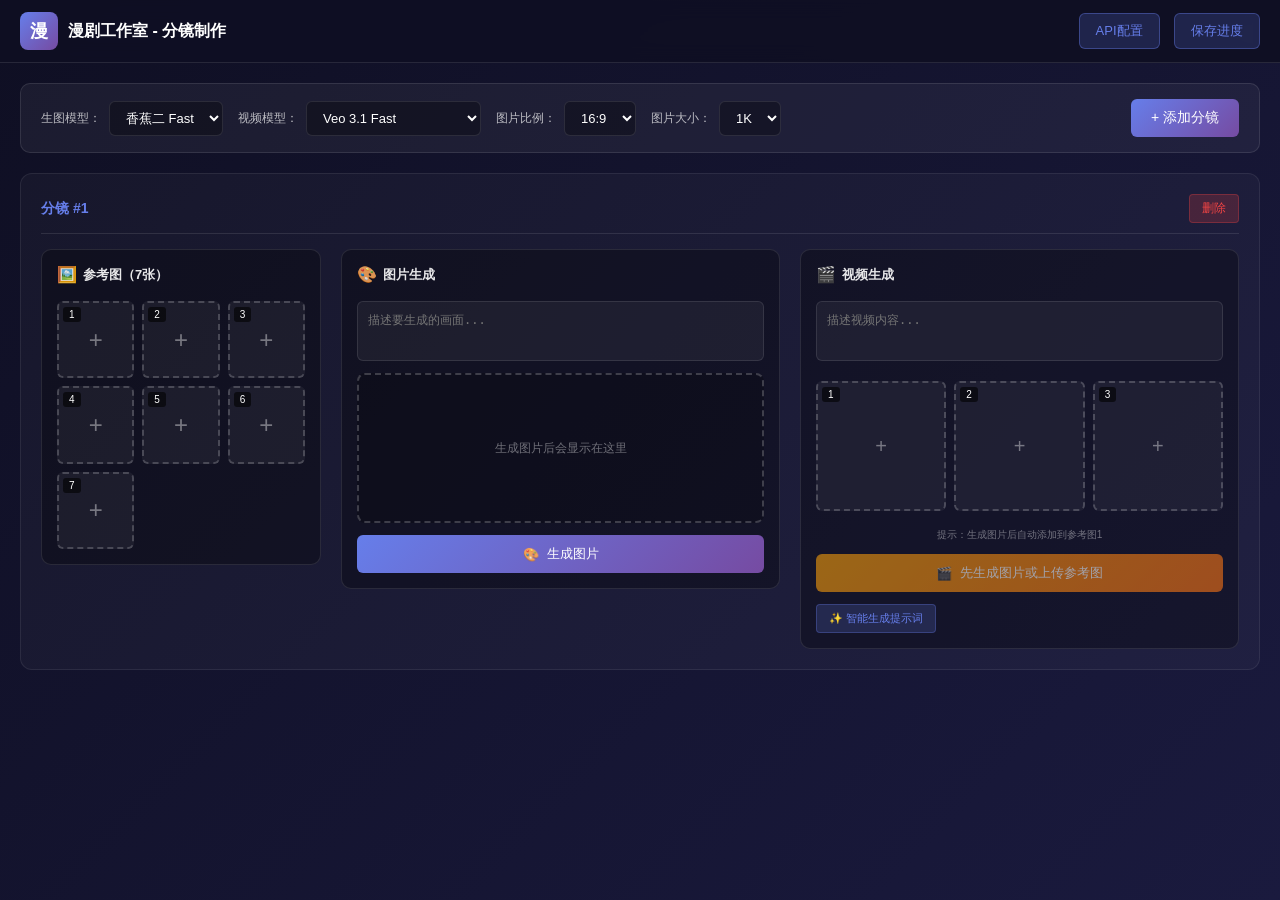
<file: index.html>
<!DOCTYPE html>
<html lang="zh-CN">
<head>
    <meta charset="UTF-8">
    <meta http-equiv="Content-Type" content="text/html; charset=UTF-8">
    <meta name="viewport" content="width=device-width, initial-scale=1.0">
    <title>漫剧工作室 - AI漫剧分镜制作</title>
    <style>
        * { margin: 0; padding: 0; box-sizing: border-box; }
        body {
            font-family: -apple-system, BlinkMacSystemFont, "Segoe UI", Roboto, "Microsoft YaHei", "PingFang SC", sans-serif;
            background: linear-gradient(135deg, #0f0f23 0%, #1a1a3e 100%);
            min-height: 100vh;
            color: #fff;
            padding-bottom: 80px;
        }
        
        /* 顶部导航 */
        .header {
            background: rgba(15, 15, 35, 0.95);
            border-bottom: 1px solid rgba(255, 255, 255, 0.1);
            padding: 12px 20px;
            display: flex;
            align-items: center;
            justify-content: space-between;
            position: sticky;
            top: 0;
            z-index: 100;
            backdrop-filter: blur(10px);
        }
        .logo {
            display: flex;
            align-items: center;
            gap: 10px;
        }
        .logo-icon {
            width: 38px;
            height: 38px;
            background: linear-gradient(135deg, #667eea 0%, #764ba2 100%);
            border-radius: 8px;
            display: flex;
            align-items: center;
            justify-content: center;
            font-size: 18px;
            font-weight: bold;
        }
        .logo-text {
            font-size: 16px;
            font-weight: 600;
        }
        .header-btn {
            background: rgba(102, 126, 234, 0.2);
            border: 1px solid rgba(102, 126, 234, 0.4);
            color: #667eea;
            padding: 8px 16px;
            border-radius: 6px;
            font-size: 13px;
            cursor: pointer;
            margin-left: 10px;
        }
        
        /* 主容器 */
        .main-container {
            max-width: 1400px;
            margin: 20px auto;
            padding: 0 20px;
        }
        
        /* 工具栏 */
        .toolbar {
            background: rgba(255, 255, 255, 0.05);
            border: 1px solid rgba(255, 255, 255, 0.1);
            border-radius: 10px;
            padding: 15px 20px;
            margin-bottom: 20px;
            display: flex;
            gap: 15px;
            align-items: center;
            flex-wrap: wrap;
        }
        .toolbar-item {
            display: flex;
            align-items: center;
            gap: 8px;
        }
        .toolbar-label {
            font-size: 12px;
            color: rgba(255, 255, 255, 0.7);
        }
        .toolbar-select {
            background: rgba(0, 0, 0, 0.3);
            border: 1px solid rgba(255, 255, 255, 0.1);
            color: #fff;
            padding: 8px 12px;
            border-radius: 6px;
            font-size: 13px;
        }
        .btn-add-row {
            background: linear-gradient(135deg, #667eea 0%, #764ba2 100%);
            border: none;
            color: white;
            padding: 10px 20px;
            border-radius: 6px;
            font-size: 14px;
            font-weight: 500;
            cursor: pointer;
            margin-left: auto;
        }
        .btn-add-row:hover {
            opacity: 0.9;
        }
        
        /* 分镜行 */
        .scene-row {
            background: rgba(255, 255, 255, 0.03);
            border: 1px solid rgba(255, 255, 255, 0.08);
            border-radius: 12px;
            padding: 20px;
            margin-bottom: 20px;
            animation: fadeIn 0.3s ease;
        }
        @keyframes fadeIn {
            from { opacity: 0; transform: translateY(10px); }
            to { opacity: 1; transform: translateY(0); }
        }
        .scene-header {
            display: flex;
            justify-content: space-between;
            align-items: center;
            margin-bottom: 15px;
            padding-bottom: 10px;
            border-bottom: 1px solid rgba(255, 255, 255, 0.1);
        }
        .scene-number {
            font-size: 14px;
            font-weight: 600;
            color: #667eea;
        }
        .btn-delete-row {
            background: rgba(239, 68, 68, 0.2);
            border: 1px solid rgba(239, 68, 68, 0.3);
            color: #ef4444;
            padding: 5px 12px;
            border-radius: 4px;
            font-size: 12px;
            cursor: pointer;
        }
        
        /* 3列网格布局 */
        .scene-grid {
            display: grid;
            grid-template-columns: 280px 1fr 1fr;
            gap: 20px;
            align-items: start;
        }
        
        /* 板块样式 */
        .panel {
            background: rgba(0, 0, 0, 0.3);
            border: 1px solid rgba(255, 255, 255, 0.1);
            border-radius: 10px;
            padding: 15px;
            display: flex;
            flex-direction: column;
            gap: 12px;
        }
        .panel-header {
            font-size: 13px;
            font-weight: 600;
            color: rgba(255, 255, 255, 0.9);
            margin-bottom: 5px;
            display: flex;
            align-items: center;
            gap: 6px;
        }
        .panel-icon {
            font-size: 16px;
        }
        
        /* 7个参考图区域 */
        .ref-grid {
            display: grid;
            grid-template-columns: repeat(3, 1fr);
            gap: 8px;
        }
        .ref-slot {
            aspect-ratio: 1;
            background: rgba(255, 255, 255, 0.05);
            border: 2px dashed rgba(255, 255, 255, 0.2);
            border-radius: 6px;
            display: flex;
            align-items: center;
            justify-content: center;
            cursor: pointer;
            position: relative;
            overflow: hidden;
            transition: all 0.3s;
        }
        .ref-slot:hover {
            border-color: #667eea;
            background: rgba(102, 126, 234, 0.1);
        }
        .ref-slot.has-image {
            border-style: solid;
            border-color: #22c55e;
        }
        .ref-slot img {
            width: 100%;
            height: 100%;
            object-fit: cover;
            border-radius: 4px;
        }
        .ref-slot .upload-icon {
            font-size: 24px;
            color: rgba(255, 255, 255, 0.4);
        }
        .ref-number {
            position: absolute;
            top: 4px;
            left: 4px;
            background: rgba(0, 0, 0, 0.6);
            color: #fff;
            font-size: 10px;
            padding: 2px 6px;
            border-radius: 3px;
        }
        
        /* 3个视频参考图 */
        .video-ref-grid {
            display: grid;
            grid-template-columns: repeat(3, 1fr);
            gap: 8px;
        }
        .video-ref-slot {
            aspect-ratio: 1;
            background: rgba(255, 255, 255, 0.05);
            border: 2px dashed rgba(255, 255, 255, 0.2);
            border-radius: 6px;
            display: flex;
            align-items: center;
            justify-content: center;
            cursor: pointer;
            position: relative;
            overflow: hidden;
            transition: all 0.3s;
        }
        .video-ref-slot:hover {
            border-color: #f59e0b;
            background: rgba(245, 158, 11, 0.1);
        }
        .video-ref-slot.has-image {
            border-style: solid;
            border-color: #22c55e;
        }
        .video-ref-slot.has-generated-image {
            border-style: solid;
            border-color: #667eea;
        }
        .video-ref-slot img {
            width: 100%;
            height: 100%;
            object-fit: cover;
            border-radius: 4px;
        }
        .video-ref-slot .upload-icon {
            font-size: 20px;
            color: rgba(255, 255, 255, 0.4);
        }
        .video-ref-number {
            position: absolute;
            top: 4px;
            left: 4px;
            background: rgba(0, 0, 0, 0.6);
            color: #fff;
            font-size: 10px;
            padding: 2px 6px;
            border-radius: 3px;
        }
        
        /* 通用输入框 */
        .input-textarea {
            background: rgba(255, 255, 255, 0.05);
            border: 1px solid rgba(255, 255, 255, 0.1);
            border-radius: 6px;
            padding: 10px;
            color: #fff;
            font-size: 12px;
            width: 100%;
            resize: none;
            min-height: 60px;
        }
        .input-textarea:focus {
            outline: none;
            border-color: #667eea;
        }
        
        /* 图片生成框 */
        .image-preview-box {
            background: rgba(0, 0, 0, 0.2);
            border: 2px dashed rgba(255, 255, 255, 0.2);
            border-radius: 8px;
            min-height: 150px;
            display: flex;
            align-items: center;
            justify-content: center;
            position: relative;
            overflow: hidden;
        }
        .image-preview-box.has-image {
            border-style: solid;
            border-color: #667eea;
            padding: 8px;
        }
        .image-preview {
            width: 100%;
            max-height: 140px;
            object-fit: contain;
            border-radius: 6px;
            cursor: pointer;
        }
        .image-preview:hover {
            opacity: 0.9;
        }
        .empty-hint {
            color: rgba(255, 255, 255, 0.4);
            font-size: 12px;
            text-align: center;
            padding: 10px;
        }
        
        /* 按钮 */
        .btn-gen-image {
            background: linear-gradient(135deg, #667eea 0%, #764ba2 100%);
            border: none;
            color: white;
            padding: 10px 20px;
            border-radius: 6px;
            font-size: 13px;
            font-weight: 500;
            cursor: pointer;
            display: flex;
            align-items: center;
            justify-content: center;
            gap: 8px;
            width: 100%;
        }
        .btn-gen-image:hover {
            opacity: 0.9;
        }
        .btn-gen-image:disabled {
            opacity: 0.6;
            cursor: not-allowed;
        }
        
        .btn-gen-video {
            background: linear-gradient(135deg, #f59e0b 0%, #f97316 100%);
            border: none;
            color: white;
            padding: 10px 20px;
            border-radius: 6px;
            font-size: 13px;
            font-weight: 500;
            cursor: pointer;
            display: flex;
            align-items: center;
            justify-content: center;
            gap: 8px;
            width: 100%;
        }
        .btn-gen-video:hover {
            opacity: 0.9;
        }
        .btn-gen-video:disabled {
            opacity: 0.6;
            cursor: not-allowed;
        }
        
        .btn-regen-prompt {
            background: rgba(102, 126, 234, 0.2);
            border: 1px solid rgba(102, 126, 234, 0.3);
            color: #667eea;
            padding: 6px 12px;
            border-radius: 4px;
            font-size: 11px;
            cursor: pointer;
            align-self: flex-start;
        }
        .btn-regen-prompt:hover {
            background: rgba(102, 126, 234, 0.3);
        }
        
        .btn-small {
            background: rgba(255, 255, 255, 0.1);
            border: 1px solid rgba(255, 255, 255, 0.2);
            color: #fff;
            padding: 5px 10px;
            border-radius: 4px;
            font-size: 11px;
            cursor: pointer;
        }
        .btn-small:hover {
            background: rgba(255, 255, 255, 0.2);
        }
        .btn-download {
            background: rgba(34, 197, 94, 0.2);
            border-color: rgba(34, 197, 94, 0.3);
            color: #22c55e;
        }
        .btn-download:hover {
            background: rgba(34, 197, 94, 0.3);
        }
        
        /* 进度条 */
        .progress-bar {
            width: 100%;
            height: 4px;
            background: rgba(255, 255, 255, 0.1);
            border-radius: 2px;
            overflow: hidden;
            display: none;
        }
        .progress-bar.active {
            display: block;
        }
        .progress-fill {
            height: 100%;
            background: linear-gradient(90deg, #667eea 0%, #764ba2 100%);
            transition: width 0.3s;
        }
        
        /* 操作按钮组 */
        .action-buttons {
            display: flex;
            gap: 8px;
            margin-top: 8px;
            flex-wrap: wrap;
        }
        
        /* 提示信息 */
        .hint-text {
            color: rgba(255, 255, 255, 0.4);
            font-size: 10px;
            text-align: center;
            margin-top: 5px;
        }
        
        /* 全屏预览 */
        .preview-modal {
            display: none;
            position: fixed;
            top: 0;
            left: 0;
            width: 100%;
            height: 100%;
            background: rgba(0, 0, 0, 0.95);
            z-index: 1000;
            align-items: center;
            justify-content: center;
        }
        .preview-modal.active {
            display: flex;
        }
        .preview-content {
            max-width: 90%;
            max-height: 90%;
            position: relative;
        }
        .preview-image {
            max-width: 100%;
            max-height: 100%;
            object-fit: contain;
            border-radius: 8px;
        }
        .preview-close {
            position: absolute;
            top: -40px;
            right: 0;
            color: white;
            font-size: 28px;
            cursor: pointer;
            padding: 10px;
        }
        
        /* 隐藏的文件输入 */
        .hidden-input {
            display: none;
        }
        
        /* 加载动画 */
        .loading-spinner {
            display: inline-block;
            width: 12px;
            height: 12px;
            border: 2px solid rgba(255, 255, 255, 0.3);
            border-top-color: #fff;
            border-radius: 50%;
            animation: spin 0.8s linear infinite;
        }
        @keyframes spin {
            to { transform: rotate(360deg); }
        }
        
        /* 响应式 */
        @media (max-width: 1200px) {
            .scene-grid {
                grid-template-columns: 1fr;
                gap: 15px;
            }
        }
        
        @media (max-width: 768px) {
            .ref-grid, .video-ref-grid {
                grid-template-columns: repeat(4, 1fr);
            }
            .header {
                flex-direction: column;
                gap: 10px;
            }
            .toolbar {
                flex-direction: column;
                align-items: stretch;
            }
            .btn-add-row {
                margin-left: 0;
                width: 100%;
            }
        }
    </style>
</head>
<body>
    <!-- 顶部导航 -->
    <div class="header">
        <div class="logo">
            <div class="logo-icon">漫</div>
            <div class="logo-text">漫剧工作室 - 分镜制作</div>
        </div>
        <div>
            <button class="header-btn" onclick="showApiModal()">API配置</button>
            <button class="header-btn" onclick="saveAllData()">保存进度</button>
        </div>
    </div>
    
    <!-- 主容器 -->
    <div class="main-container">
        <!-- 工具栏 -->
        <div class="toolbar">
            <div class="toolbar-item">
                <span class="toolbar-label">生图模型：</span>
                <select id="image-model" class="toolbar-select">
                    <option value="nano-banana-fast">香蕉二 Fast</option>
                    <option value="nano-banana-2-cl">香蕉二 CL</option>
                    <option value="nano-banana-2-4k-cl">香蕉二 4K</option>
                </select>
            </div>
            <div class="toolbar-item">
                <span class="toolbar-label">视频模型：</span>
                <select id="video-model" class="toolbar-select">
                    <option value="VEO 3.1 Fast">Veo 3.1 Fast</option>
                    <option value="VEO 3.1 Fast 4K">Veo 3.1 Fast 4K</option>
                    <option value="VEO 3.1 Fast 多参考版">Veo 3.1 Fast 多参考版</option>
                </select>
            </div>
            <div class="toolbar-item">
                <span class="toolbar-label">图片比例：</span>
                <select id="image-ratio" class="toolbar-select">
                    <option value="16:9" selected>16:9</option>
                    <option value="9:16">9:16</option>
                    <option value="1:1">1:1</option>
                    <option value="4:3">4:3</option>
                </select>
            </div>
            <div class="toolbar-item">
                <span class="toolbar-label">图片大小：</span>
                <select id="image-size" class="toolbar-select">
                    <option value="1K" selected>1K</option>
                    <option value="2K">2K</option>
                    <option value="4K">4K</option>
                </select>
            </div>
            <button class="btn-add-row" onclick="addSceneRow()">+ 添加分镜</button>
        </div>
        
        <!-- 分镜列表容器 -->
        <div id="scenes-container">
            <!-- 动态添加分镜行 -->
        </div>
        
        <!-- 空状态提示 -->
        <div id="empty-state" style="text-align: center; padding: 60px 20px; color: rgba(255, 255, 255, 0.4);">
            <div style="font-size: 48px; margin-bottom: 20px;">📽️</div>
            <div style="font-size: 18px; font-weight: 500; margin-bottom: 10px;">开始创建你的漫剧分镜</div>
            <div style="font-size: 14px;">点击上方"添加分镜"按钮开始</div>
        </div>
    </div>
    
    <!-- 全屏预览 -->
    <div class="preview-modal" id="preview-modal">
        <div class="preview-content">
            <span class="preview-close" onclick="closePreview()">✕</span>
            <img id="preview-image-full" class="preview-image" alt="预览">
        </div>
    </div>
    
    <!-- API配置弹窗 -->
    <div id="api-modal" style="display: none; position: fixed; top: 0; left: 0; width: 100%; height: 100%; background: rgba(0, 0, 0, 0.8); z-index: 2000; align-items: center; justify-content: center;">
        <div style="background: rgba(15, 15, 35, 0.95); border-radius: 12px; padding: 30px; max-width: 450px; width: 90%;">
            <h3 style="font-size: 18px; font-weight: 600; margin-bottom: 20px; color: #fff;">API配置</h3>
            <div style="display: flex; flex-direction: column; gap: 15px; margin-bottom: 20px;">
                <div>
                    <div style="font-size: 12px; color: rgba(255, 255, 255, 0.7); margin-bottom: 6px;">GRSai API Key</div>
                    <input type="password" id="grsai-key" style="width: 100%; background: rgba(0, 0, 0, 0.3); border: 1px solid rgba(255, 255, 255, 0.1); border-radius: 6px; padding: 12px; color: #fff; font-size: 13px;" placeholder="输入GRSai API Key">
                </div>
                <div>
                    <div style="font-size: 12px; color: rgba(255, 255, 255, 0.7); margin-bottom: 6px;">橘子AI API Key</div>
                    <input type="password" id="juzi-key" style="width: 100%; background: rgba(0, 0, 0, 0.3); border: 1px solid rgba(255, 255, 255, 0.1); border-radius: 6px; padding: 12px; color: #fff; font-size: 13px;" placeholder="输入橘子AI API Key">
                </div>
            </div>
            <div style="display: flex; gap: 10px;">
                <button onclick="closeApiModal()" style="flex: 1; background: rgba(255, 255, 255, 0.1); border: none; color: white; padding: 12px; border-radius: 6px; cursor: pointer;">取消</button>
                <button onclick="saveApiConfig()" style="flex: 1; background: linear-gradient(135deg, #667eea 0%, #764ba2 100%); border: none; color: white; padding: 12px; border-radius: 6px; cursor: pointer;">保存</button>
            </div>
        </div>
    </div>
    
    <!-- 隐藏的文件输入 -->
    <input type="file" id="ref-image-input" class="hidden-input" accept="image/*" multiple onchange="handleRefImageUpload(event)">
    <input type="file" id="video-ref-input" class="hidden-input" accept="image/*" multiple onchange="handleVideoRefUpload(event)">

    <script>
        // 配置
        const CONFIG = {
            grsai: { baseUrl: 'https://grsai.dakka.com.cn' },
            juzi: { baseUrl: 'http://juziaigc.com/open/api/video' },
            maxRefImages: 7,
            maxVideoRefImages: 3
        };
        
        // 全局状态
        let scenes = [];
        let sceneCounter = 0;
        let currentUploadSceneId = null;
        let currentUploadRefIndex = null;
        let currentVideoRefIndex = null;
        
        // 初始化
        window.addEventListener('DOMContentLoaded', function() {
            loadAllData();
            
            if (scenes.length === 0) {
                addSceneRow();
            }
        });
        
        // 添加分镜行
        function addSceneRow() {
            sceneCounter++;
            const sceneId = 'scene_' + sceneCounter;
            
            const sceneData = {
                id: sceneId,
                number: sceneCounter,
                imagePrompt: '',
                referenceImages: new Array(7).fill(null),
                generatedImage: null,
                videoPrompt: '',
                videoRefImages: new Array(3).fill(null),
                generatedVideo: null,
                progress: 0,
                status: ''
            };
            
            scenes.push(sceneData);
            renderSceneRow(sceneData);
            updateEmptyState();
        }
        
        // 渲染分镜行
        function renderSceneRow(scene) {
            const container = document.getElementById('scenes-container');
            
            // 生成7个参考图槽位HTML
            let refSlotsHtml = '';
            for (let i = 0; i < 7; i++) {
                const hasImage = scene.referenceImages[i] !== null;
                refSlotsHtml += `
                    <div class="ref-slot ${hasImage ? 'has-image' : ''}" 
                         onclick="uploadRefImage('${scene.id}', ${i})"
                         id="${scene.id}_ref_${i}">
                        ${hasImage ? 
                            `<img src="${scene.referenceImages[i]}">` : 
                            `<span class="upload-icon">+</span>`
                        }
                        <span class="ref-number">${i + 1}</span>
                    </div>
                `;
            }
            
            // 生成3个视频参考图槽位HTML
            let videoRefSlotsHtml = '';
            for (let i = 0; i < 3; i++) {
                const hasImage = scene.videoRefImages[i] !== null;
                const isGeneratedImage = i === 0 && scene.generatedImage && scene.videoRefImages[0] === scene.generatedImage;
                
                videoRefSlotsHtml += `
                    <div class="video-ref-slot ${hasImage ? 'has-image' : ''} ${isGeneratedImage ? 'has-generated-image' : ''}" 
                         onclick="uploadVideoRefImage('${scene.id}', ${i})"
                         id="${scene.id}_video_ref_${i}">
                        ${hasImage ? 
                            `<img src="${scene.videoRefImages[i]}">` : 
                            `<span class="upload-icon">+</span>`
                        }
                        <span class="video-ref-number">${i + 1}</span>
                    </div>
                `;
            }
            
            const rowHtml = `
                <div class="scene-row" id="${scene.id}">
                    <div class="scene-header">
                        <span class="scene-number">分镜 #${scene.number}</span>
                        <button class="btn-delete-row" onclick="deleteSceneRow('${scene.id}')">删除</button>
                    </div>
                    <div class="scene-grid">
                        <!-- 第1列：7个参考图 -->
                        <div class="panel">
                            <div class="panel-header">
                                <span class="panel-icon">🖼️</span>
                                参考图（7张）
                            </div>
                            <div class="ref-grid">
                                ${refSlotsHtml}
                            </div>
                        </div>
                        
                        <!-- 第2列：生图说明 + 生成图片 -->
                        <div class="panel">
                            <div class="panel-header">
                                <span class="panel-icon">🎨</span>
                                图片生成
                            </div>
                            <textarea class="input-textarea" placeholder="描述要生成的画面..." 
                                      oninput="updateSceneData('${scene.id}', 'imagePrompt', this.value)">${scene.imagePrompt}</textarea>
                            <div class="image-preview-box ${scene.generatedImage ? 'has-image' : ''}" id="${scene.id}_image-box">
                                ${scene.generatedImage ? 
                                    `<img src="${scene.generatedImage}" class="image-preview" onclick="previewImage('${scene.generatedImage}')" alt="生成的图片">` :
                                    '<div class="empty-hint">生成图片后会显示在这里</div>'
                                }
                            </div>
                            <div class="progress-bar" id="${scene.id}_progress"></div>
                            <button class="btn-gen-image" id="${scene.id}_btn-gen" onclick="generateImage('${scene.id}')">
                                <span>🎨</span><span id="${scene.id}_btn-text">生成图片</span>
                            </button>
                            ${scene.generatedImage ? `
                                <div class="action-buttons">
                                    <button class="btn-small btn-download" onclick="downloadImage('${scene.id}')">下载</button>
                                    <button class="btn-small" onclick="regenerateImage('${scene.id}')">重新生成</button>
                                </div>
                            ` : ''}
                        </div>
                        
                        <!-- 第3列：视频提示词 + 生成视频 -->
                        <div class="panel">
                            <div class="panel-header">
                                <span class="panel-icon">🎬</span>
                                视频生成
                            </div>
                            <textarea class="input-textarea" placeholder="描述视频内容..." 
                                      oninput="updateSceneData('${scene.id}', 'videoPrompt', this.value)">${scene.videoPrompt}</textarea>
                            <div class="video-ref-grid" style="margin-top: 8px;">
                                ${videoRefSlotsHtml}
                            </div>
                            ${!scene.videoRefImages.some(img => img !== null) ? 
                                '<div class="hint-text">提示：生成图片后自动添加到参考图1</div>' : ''
                            }
                            <button class="btn-gen-video" id="${scene.id}_btn-gen-video" onclick="generateVideo('${scene.id}')" 
                                    ${!scene.videoRefImages.some(img => img !== null) ? 'disabled' : ''}>
                                <span>🎬</span>
                                <span id="${scene.id}_video-btn-text">
                                    ${!scene.videoRefImages.some(img => img !== null) ? '先生成图片或上传参考图' : '生成视频'}
                                </span>
                            </button>
                            <button class="btn-regen-prompt" onclick="regenerateVideoPrompt('${scene.id}')">✨ 智能生成提示词</button>
                        </div>
                    </div>
                </div>
            `;
            
            container.insertAdjacentHTML('beforeend', rowHtml);
            
            if (scene.progress > 0 && scene.progress < 100) {
                const progressBar = document.getElementById(scene.id + '_progress');
                if (progressBar) {
                    progressBar.classList.add('active');
                    progressBar.innerHTML = `<div class="progress-fill" style="width: ${scene.progress}%"></div>`;
                }
            }
        }
        
        // 上传参考图
        function uploadRefImage(sceneId, refIndex) {
            currentUploadSceneId = sceneId;
            currentUploadRefIndex = refIndex;
            document.getElementById('ref-image-input').click();
        }
        
        function handleRefImageUpload(event) {
            const files = event.target.files;
            if (!currentUploadSceneId || currentUploadRefIndex === null || files.length === 0) return;
            
            const scene = scenes.find(s => s.id === currentUploadSceneId);
            if (!scene) return;
            
            const file = files[0];
            const reader = new FileReader();
            
            reader.onload = function(e) {
                scene.referenceImages[currentUploadRefIndex] = e.target.result;
                
                const refSlot = document.getElementById(currentUploadSceneId + '_ref_' + currentUploadRefIndex);
                if (refSlot) {
                    refSlot.classList.add('has-image');
                    refSlot.innerHTML = `
                        <img src="${e.target.result}">
                        <span class="ref-number">${currentUploadRefIndex + 1}</span>
                    `;
                }
                
                currentUploadSceneId = null;
                currentUploadRefIndex = null;
            };
            
            reader.readAsDataURL(file);
            event.target.value = '';
        }
        
        // 上传视频参考图
        function uploadVideoRefImage(sceneId, refIndex) {
            currentUploadSceneId = sceneId;
            currentVideoRefIndex = refIndex;
            document.getElementById('video-ref-input').click();
        }
        
        function handleVideoRefUpload(event) {
            const files = event.target.files;
            if (!currentUploadSceneId || currentVideoRefIndex === null || files.length === 0) return;
            
            const scene = scenes.find(s => s.id === currentUploadSceneId);
            if (!scene) return;
            
            const file = files[0];
            const reader = new FileReader();
            
            reader.onload = function(e) {
                scene.videoRefImages[currentVideoRefIndex] = e.target.result;
                
                const refSlot = document.getElementById(currentUploadSceneId + '_video_ref_' + currentVideoRefIndex);
                if (refSlot) {
                    refSlot.classList.add('has-image');
                    refSlot.innerHTML = `
                        <img src="${e.target.result}">
                        <span class="video-ref-number">${currentVideoRefIndex + 1}</span>
                    `;
                }
                
                // 立即更新视频生成按钮状态
                const videoBtn = document.getElementById(currentUploadSceneId + '_btn-gen-video');
                const videoBtnText = document.getElementById(currentUploadSceneId + '_video-btn-text');
                if (videoBtn && videoBtnText) {
                    const hasVideoRefs = scene.videoRefImages.some(img => img !== null);
                    if (hasVideoRefs) {
                        videoBtn.disabled = false;
                        videoBtnText.textContent = '生成视频';
                    }
                }
                
                currentUploadSceneId = null;
                currentVideoRefIndex = null;
            };
            
            reader.readAsDataURL(file);
            event.target.value = '';
        }
        
        // 更新场景数据
        function updateSceneData(sceneId, field, value) {
            const scene = scenes.find(s => s.id === sceneId);
            if (scene) {
                scene[field] = value;
            }
        }
        
        // 生成图片
        async function generateImage(sceneId) {
            const scene = scenes.find(s => s.id === sceneId);
            if (!scene) return;
            
            const apiKey = document.getElementById('grsai-key').value;
            const model = document.getElementById('image-model').value;
            const aspectRatio = document.getElementById('image-ratio').value;
            const imageSize = document.getElementById('image-size').value;
            
            if (!apiKey) {
                alert('请先配置API Key（点击顶部"API配置"按钮）');
                return;
            }
            
            if (!scene.imagePrompt && !scene.referenceImages.some(img => img !== null)) {
                alert('请输入生图说明或上传参考图');
                return;
            }
            
            const btn = document.getElementById(sceneId + '_btn-gen');
            const progressBar = document.getElementById(sceneId + '_progress');
            
            btn.disabled = true;
            btn.innerHTML = '<span class="loading-spinner"></span><span id="' + sceneId + '_btn-text">生成中...</span>';
            progressBar.classList.add('active');
            progressBar.innerHTML = '<div class="progress-fill" style="width: 0%"></div>';
            
            scene.progress = 0;
            
            try {
                const validRefs = scene.referenceImages.filter(img => img !== null);
                
                const response = await fetch(`${CONFIG.grsai.baseUrl}/v1/draw/nano-banana`, {
                    method: 'POST',
                    headers: {
                        'Content-Type': 'application/json',
                        'Authorization': `Bearer ${apiKey}`
                    },
                    body: JSON.stringify({
                        model: model,
                        prompt: scene.imagePrompt || '',
                        aspectRatio: aspectRatio,
                        imageSize: imageSize,
                        urls: validRefs,
                        webHook: '-1'
                    })
                });
                
                if (!response.ok) {
                    throw new Error('请求失败: ' + response.status);
                }
                
                const data = await response.json();
                console.log('API响应:', data);
                
                if (data.code === 0 && data.data && data.data.id) {
                    await pollImageResult(sceneId, data.data.id, scene);
                } else {
                    throw new Error(data.msg || '生成失败');
                }
            } catch (error) {
                console.error('生成错误:', error);
                alert('生成失败：' + error.message);
                resetGenerateButton(sceneId);
            }
        }
        
        // 轮询图片结果
        async function pollImageResult(sceneId, taskId, scene) {
            const apiKey = document.getElementById('grsai-key').value;
            const maxAttempts = 300; // 5分钟
            let attempts = 0;
            
            const pollInterval = setInterval(async () => {
                attempts++;
                
                if (attempts > maxAttempts) {
                    clearInterval(pollInterval);
                    alert('生成超时，请重试');
                    resetGenerateButton(sceneId);
                    return;
                }
                
                try {
                    const response = await fetch(`${CONFIG.grsai.baseUrl}/v1/draw/result`, {
                        method: 'POST',
                        headers: {
                            'Content-Type': 'application/json',
                            'Authorization': `Bearer ${apiKey}`
                        },
                        body: JSON.stringify({ id: taskId })
                    });
                    
                    if (!response.ok) {
                        throw new Error('轮询失败: ' + response.status);
                    }
                    
                    const data = await response.json();
                    console.log('轮询响应:', data);
                    
                    if (data.code === 0 && data.data) {
                        const { progress, status, results } = data.data;
                        
                        scene.progress = progress;
                        const progressBar = document.getElementById(sceneId + '_progress');
                        if (progressBar) {
                            progressBar.innerHTML = `<div class="progress-fill" style="width: ${progress}%"></div>`;
                        }
                        
                        if (status === 'succeeded' && results && results.length > 0) {
                            clearInterval(pollInterval);
                            
                            scene.generatedImage = results[0].url;
                            scene.progress = 100;
                            
                            // 自动添加到视频参考图的第一个位置
                            scene.videoRefImages[0] = scene.generatedImage;
                            
                            refreshSceneRow(sceneId);
                            
                            console.log('图片生成成功');
                        } else if (status === 'failed') {
                            clearInterval(pollInterval);
                            showFailureReason(data.data.failure_reason);
                            resetGenerateButton(sceneId);
                        }
                    }
                } catch (error) {
                    console.error('轮询错误:', error);
                }
            }, 1000);
        }
        
        function resetGenerateButton(sceneId) {
            const btn = document.getElementById(sceneId + '_btn-gen');
            const progressBar = document.getElementById(sceneId + '_progress');
            
            if (btn) {
                btn.disabled = false;
                btn.innerHTML = '<span>🎨</span><span id="' + sceneId + '_btn-text">生成图片</span>';
            }
            if (progressBar) {
                progressBar.classList.remove('active');
            }
            
            const scene = scenes.find(s => s.id === sceneId);
            if (scene) {
                scene.progress = 0;
            }
        }
        
        // 重新生成图片
        function regenerateImage(sceneId) {
            const scene = scenes.find(s => s.id === sceneId);
            if (!scene) return;
            
            if (confirm('确认重新生成图片？当前图片将被替换。')) {
                scene.generatedImage = null;
                scene.progress = 0;
                refreshSceneRow(sceneId);
                generateImage(sceneId);
            }
        }
        
        // 生成视频
        async function generateVideo(sceneId) {
            const scene = scenes.find(s => s.id === sceneId);
            if (!scene) return;
            
            const apiKey = document.getElementById('juzi-key').value;
            const model = document.getElementById('video-model').value;
            
            if (!apiKey) {
                alert('请先配置橘子AI API Key');
                return;
            }
            
            if (!scene.videoPrompt) {
                alert('请输入视频提示词');
                return;
            }
            
            const validVideoRefs = scene.videoRefImages.filter(img => img !== null);
            if (validVideoRefs.length === 0) {
                alert('请上传视频参考图');
                return;
            }
            
            alert('视频生成功能开发中，敬请期待...');
        }
        
        // 刷新分镜行
        function refreshSceneRow(sceneId) {
            const scene = scenes.find(s => s.id === sceneId);
            if (!scene) return;
            
            const oldRow = document.getElementById(sceneId);
            if (oldRow) {
                oldRow.remove();
            }
            renderSceneRow(scene);
        }
        
        // 删除分镜行
        function deleteSceneRow(sceneId) {
            if (confirm('确认删除该分镜？')) {
                scenes = scenes.filter(s => s.id !== sceneId);
                document.getElementById(sceneId).remove();
                updateEmptyState();
            }
        }
        
        // 预览图片
        function previewImage(imageUrl) {
            document.getElementById('preview-image-full').src = imageUrl;
            document.getElementById('preview-modal').classList.add('active');
        }
        
        // 关闭预览
        function closePreview() {

        function showFailureReason(reason) {
            let msg = '生成失败：';
            if (reason) {
                if (reason.includes('timeout')) msg += '网络超时，请检查网络连接后重试';
                else if (reason.includes('policy') || reason.includes('违规')) msg += '提示词违规，请修改提示词后重试';
                else if (reason.includes('rate limit')) msg += '请求频率过高，请稍后重试';
                else msg += reason;
            } else {
                msg += '未知错误';
            }
            alert(msg);
        }
            document.getElementById('preview-modal').classList.remove('active');
        }
        
        // 下载图片
        function downloadImage(sceneId) {
            const scene = scenes.find(s => s.id === sceneId);
            if (!scene || !scene.generatedImage) return;
            
            const link = document.createElement('a');
            link.href = scene.generatedImage;
            link.download = `manju_scene_${scene.number}_${Date.now()}.png`;
            link.style.display = 'none';
            
            document.body.appendChild(link);
            link.click();
            document.body.removeChild(link);
            
            window.open(scene.generatedImage, '_blank');
        }
        
        // 智能生成视频提示词
        function regenerateVideoPrompt(sceneId) {
            const scene = scenes.find(s => s.id === sceneId);
            if (!scene) return;
            
            if (scene.imagePrompt) {
                scene.videoPrompt = scene.imagePrompt + '，动态场景，流畅运镜';
                const textarea = document.querySelector(`#${sceneId} textarea[oninput*="videoPrompt"]`);
                if (textarea) {
                    textarea.value = scene.videoPrompt;
                }
                alert('视频提示词已生成！');
            } else {
                alert('请先填写生图说明');
            }
        }
        
        // 保存所有数据
        function saveAllData() {
            const saveData = scenes.map(scene => ({
                ...scene,
                referenceImages: scene.referenceImages.map(img => img ? 'SAVED' : null),
                generatedImage: scene.generatedImage ? 'SAVED' : null,
                videoRefImages: scene.videoRefImages.map(img => img ? 'SAVED' : null)
            }));
            
            localStorage.setItem('manju_scenes', JSON.stringify(saveData));
            localStorage.setItem('manju_scene_counter', sceneCounter);
            
            alert('进度已保存！（注意：图片数据未保存，刷新后需要重新生成）');
        }
        
        // 加载所有数据
        function loadAllData() {
            const savedScenes = localStorage.getItem('manju_scenes');
            const savedCounter = localStorage.getItem('manju_scene_counter');
            
            if (savedScenes) {
                const parsedScenes = JSON.parse(savedScenes);
                sceneCounter = parseInt(savedCounter) || 0;
                
                scenes = parsedScenes.map(scene => ({
                    ...scene,
                    referenceImages: new Array(7).fill(null),
                    generatedImage: null,
                    videoRefImages: new Array(3).fill(null),
                    progress: 0,
                    status: ''
                }));
                
                scenes.forEach(scene => {
                    renderSceneRow(scene);
                });
                
                updateEmptyState();
            }
        }
        
        // 更新空状态
        function updateEmptyState() {
            const emptyState = document.getElementById('empty-state');
            if (scenes.length > 0) {
                emptyState.style.display = 'none';
            } else {
                emptyState.style.display = 'block';
            }
        }
        
        // API配置
        function showApiModal() {
            document.getElementById('api-modal').style.display = 'flex';
            
            const savedConfig = JSON.parse(localStorage.getItem('manju_api_config') || '{}');
            if (savedConfig.grsaiKey) document.getElementById('grsai-key').value = savedConfig.grsaiKey;
            if (savedConfig.juziKey) document.getElementById('juzi-key').value = savedConfig.juziKey;
        }
        
        function closeApiModal() {
            document.getElementById('api-modal').style.display = 'none';
        }
        
        function saveApiConfig() {
            const config = {
                grsaiKey: document.getElementById('grsai-key').value,
                juziKey: document.getElementById('juzi-key').value
            };
            localStorage.setItem('manju_api_config', JSON.stringify(config));
            closeApiModal();
            alert('API配置已保存');
        }
        
        // 点击预览弹窗外部关闭
        document.getElementById('preview-modal').addEventListener('click', function(e) {
            if (e.target === this) {
                closePreview();
            }
        });
    </script>
</body>
</html>
</file>
